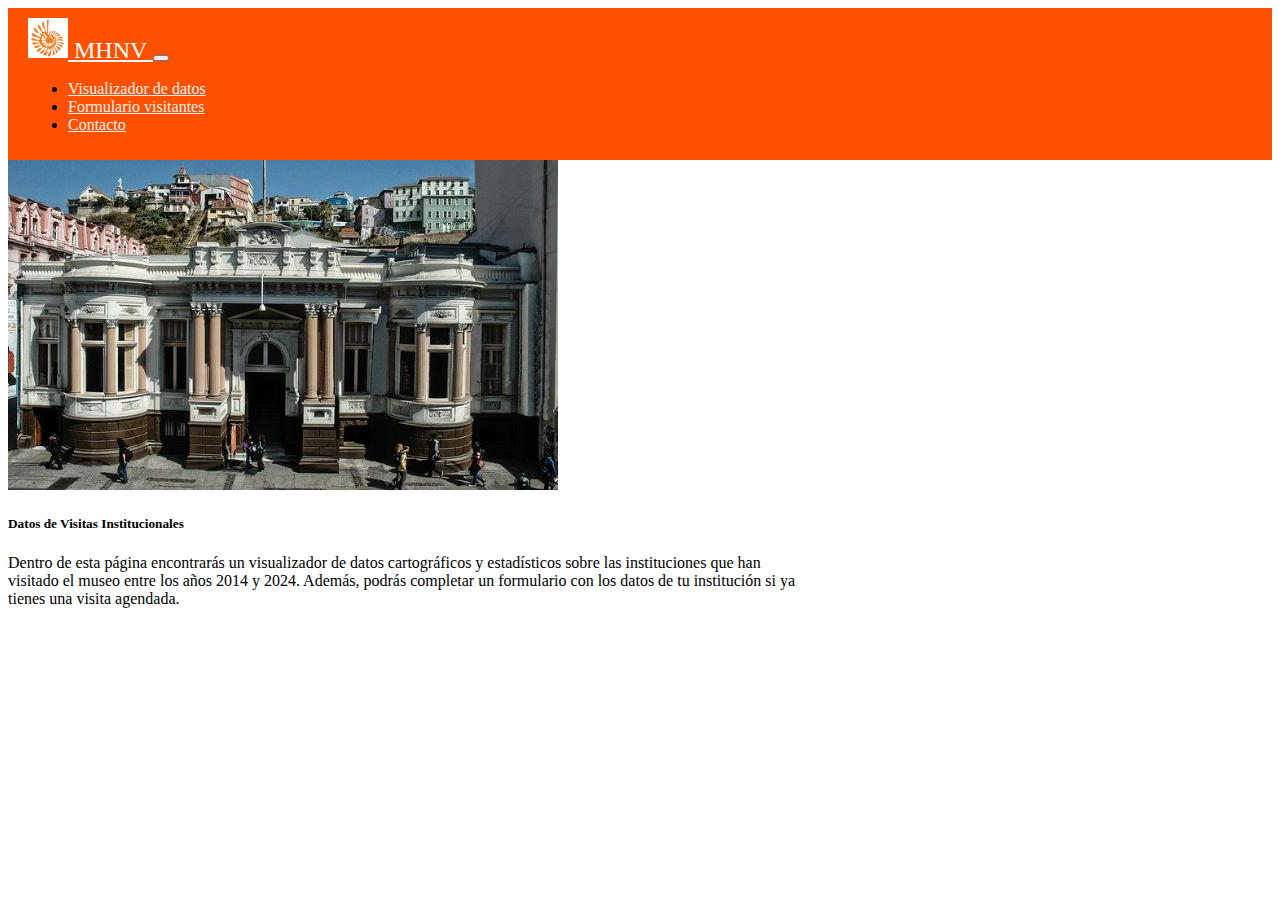
<file: index.html>
<!DOCTYPE html>
<html lang="es">
<head>
  <meta charset="UTF-8">
  <meta name="viewport" content="width=device-width, initial-scale=1.0">
  <title>Portafolio</title>

  <link href="https://cdn.jsdelivr.net/npm/bootstrap@5.3.7/dist/css/bootstrap.min.css" rel="stylesheet" integrity="sha384-LN+7fdVzj6u52u30Kp6M/trliBMCMKTyK833zpbD+pXdCLuTusPj697FH4R/5mcr" crossorigin="anonymous">

  <link rel="stylesheet" href="css/index.css">
</head>

<body class="bg-light">
  <nav class="navbar navbar-expand-lg navbar-dark bg-dark mi-navbar">
    <div class="container-fluid">
      <a class="navbar-brand" href="Index.html">
        <img src="img/Logo.jpg" alt="Logo MHNV" width="40" height="40" class="d-inline-block align-text-top">
        MHNV
      </a>    
      <button class="navbar-toggler" type="button" data-bs-toggle="collapse" data-bs-target="#navbarNav">
        <span class="navbar-toggler-icon"></span>
      </button>

      <div class="collapse navbar-collapse" id="navbarNav">
        <ul class="navbar-nav">
          <li class="nav-item"><a class="nav-link active" href="#">Visualizador de datos</a></li>
          <li class="nav-item"><a class="nav-link" href="formulario.html">Formulario visitantes</a></li>
          <li class="nav-item"><a class="nav-link" href="#">Contacto</a></li>
        </ul>
      </div>
    </div>
  </nav>

  <div class="container d-flex justify-content-center align-items-center vh-100">
    <div class="card text-center shadow" style="width: 50rem;">
      <img src="img/museo-de-historia-natural.jpg" class="card-img-top" alt="Imagen descriptiva">
      <div class="card-body">
        <h5 class="card-title">Datos de Visitas Institucionales</h5>
        <p class="card-text">Dentro de esta página encontrarás un visualizador de datos cartográficos y estadísticos sobre las instituciones que han visitado el museo entre los años 2014 y 2024. Además, podrás completar un formulario con los datos de tu institución si ya tienes una visita agendada.
        </p>
      </div>
    </div>
  </div>


  <script src="https://code.jquery.com/jquery-3.6.0.min.js"></script>
  <script src="https://cdn.jsdelivr.net/npm/bootstrap@5.3.7/dist/js/bootstrap.bundle.min.js" crossorigin="anonymous"></script>
  <script src="js/script.js"></script>
</body>
</html>
</file>
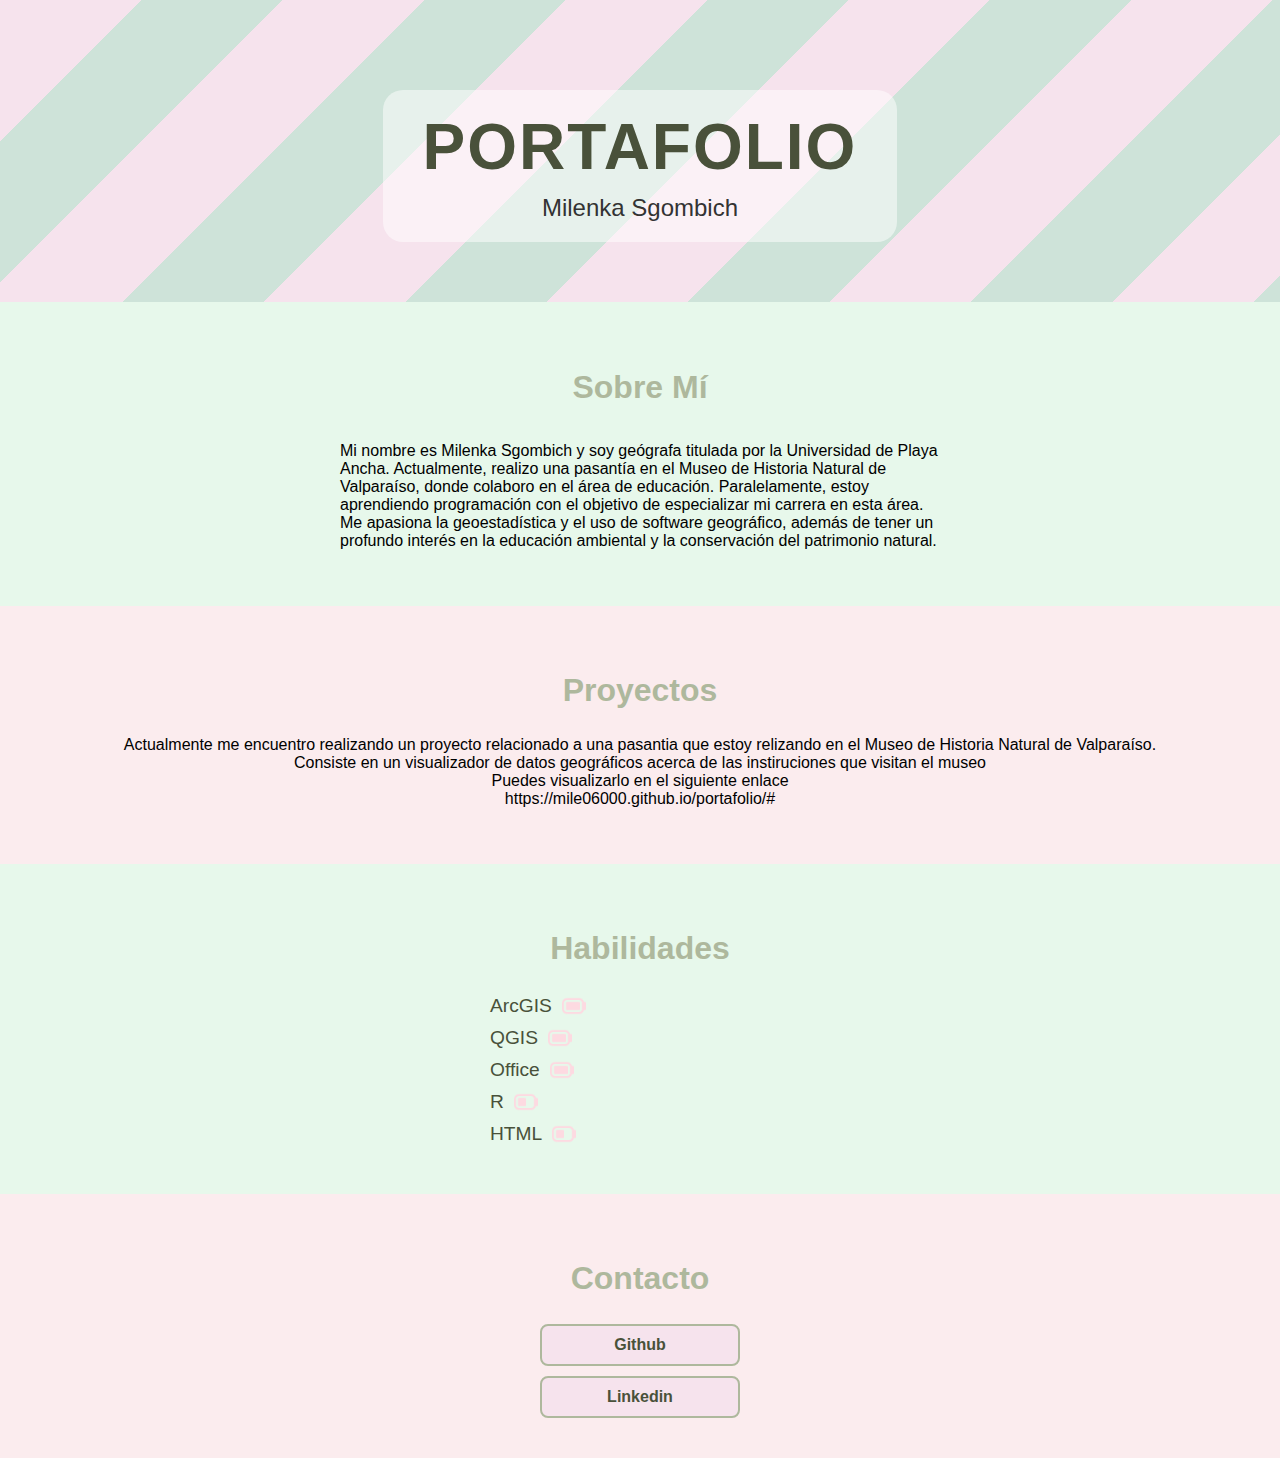
<file: portafolio/index.html>
<!DOCTYPE html>
<html lang="es">
<head>
  <meta charset="UTF-8">
  <title>Portafolio Milenka Sgombich</title>
  <link rel="stylesheet" href="css/estilos.css">
</head>
<body>
  <header class="hero">
    <div class="overlay">
      <h1>PORTAFOLIO</h1>
      <p>Milenka Sgombich</p>
    </div>
  </header>

  <section class="about">
    <h2>Sobre Mí</h2>
    <div class="about-content">
      <div class="about-text">
        <p>Mi nombre es Milenka Sgombich y soy geógrafa titulada por la Universidad de Playa Ancha. Actualmente, realizo una pasantía en el Museo de Historia Natural de Valparaíso, donde colaboro en el área de educación. Paralelamente, estoy aprendiendo programación con el objetivo de especializar mi carrera en esta área. Me apasiona la geoestadística y el uso de software geográfico, además de tener un profundo interés en la educación ambiental y la conservación del patrimonio natural.</p>
    </div>
  </section>

  <section class="projects">
    <h2>Proyectos</h2>
    <p>Actualmente me encuentro realizando un proyecto relacionado a una pasantia que estoy relizando en el Museo de Historia Natural de Valparaíso. <br> Consiste en un visualizador de datos geográficos acerca de las instiruciones que visitan el museo <br> Puedes visualizarlo en el siguiente enlace <br> https://mile06000.github.io/portafolio/#
</p>
  </section>

<section class="skills">
  <h2>Habilidades</h2>
  <ul>
    <li><span>ArcGIS</span> <img src="img/bateria-llena (1).png" alt="Nivel alto"></li>
    <li><span>QGIS</span> <img src="img/bateria-llena (1).png" alt="Nivel alto"></li>
    <li><span>Office</span> <img src="img/bateria-llena (1).png" alt="Nivel alto"></li>
    <li><span>R</span> <img src="img/la-mitad-de-la-bateria.png" alt="Nivel medio"></li>
    <li><span>HTML</span> <img src="img/la-mitad-de-la-bateria.png" alt="Nivel medio"></li>
  </ul>
</section>


  <section class="contact">
    <h2>Contacto</h2>
    <form>
<a href="https://github.com/mile06000" class="button">Github</a>
<a href="https://www.linkedin.com/in/milenka-sgombich/" class="button">Linkedin</a>

    </form>
  </section>
</body>
</html>
</file>
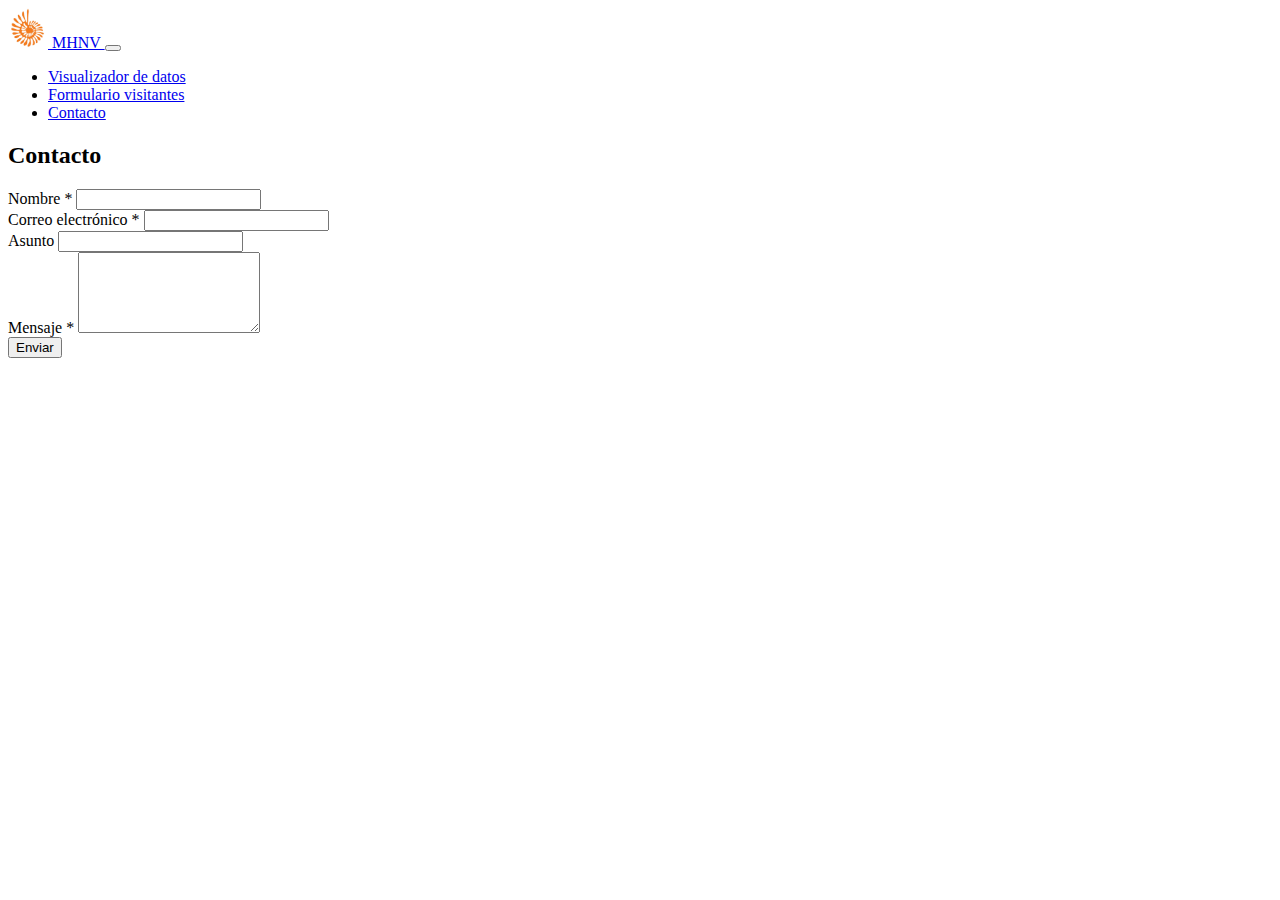
<file: contacto.html>
<!DOCTYPE html>
<html lang="en">
<head>
    <meta charset="UTF-8">
    <meta name="viewport" content="width=device-width, initial-scale=1.0">
     <link href="https://cdn.jsdelivr.net/npm/bootstrap@5.3.7/dist/css/bootstrap.min.css" rel="stylesheet" integrity="sha384-LN+7fdVzj6u52u30Kp6M/trliBMCMKTyK833zpbD+pXdCLuTusPj697FH4R/5mcr" crossorigin="anonymous">
    <title>Document</title>
</head>
<body>
    <main>
<nav class="navbar navbar-expand-lg navbar-dark bg-dark mi-navbar">
  <div class="container-fluid">
<a class="navbar-brand" href="Index.html">
  <img src="img/Logo.jpg" alt="Logo MHNV" width="40" height="40" class="d-inline-block align-text-top">
  MHNV
</a>    <button class="navbar-toggler" type="button" data-bs-toggle="collapse" data-bs-target="#navbarNav" aria-controls="navbarNav" aria-expanded="false" aria-label="Toggle navigation">
      <span class="navbar-toggler-icon"></span>
    </button>
    <div class="collapse navbar-collapse" id="navbarNav">
      <ul class="navbar-nav">
        <li class="nav-item">
          <a class="nav-link active" aria-current="page" href="#">Visualizador de datos</a>
        </li>
         <li class="nav-item">
          <a class="nav-link" href="formulario.html">Formulario visitantes</a>
        </li>
        <li class="nav-item">
          <a class="nav-link" href="#">Contacto</a>
        </li>
      </ul>
    </div>
  </div>
</nav>
</main>
    <section id="contacto" class="container my-5">
  <h2 class="mb-4">Contacto</h2>
  <form id="formularioContacto">
    <div class="mb-3">
      <label for="nombreContacto" class="form-label">Nombre *</label>
      <input type="text" class="form-control" id="nombreContacto" name="nombreContacto" required>
    </div>

    <div class="mb-3">
      <label for="correoContacto" class="form-label">Correo electrónico *</label>
      <input type="email" class="form-control" id="correoContacto" name="correoContacto" required>
    </div>

    <div class="mb-3">
      <label for="asuntoContacto" class="form-label">Asunto</label>
      <input type="text" class="form-control" id="asuntoContacto" name="asuntoContacto">
    </div>

    <div class="mb-3">
      <label for="mensajeContacto" class="form-label">Mensaje *</label>
      <textarea class="form-control" id="mensajeContacto" name="mensajeContacto" rows="5" required></textarea>
    </div>

    <button type="submit" class="btn btn-primary">Enviar</button>
  </form>
</section>

</body>
</html>
</file>
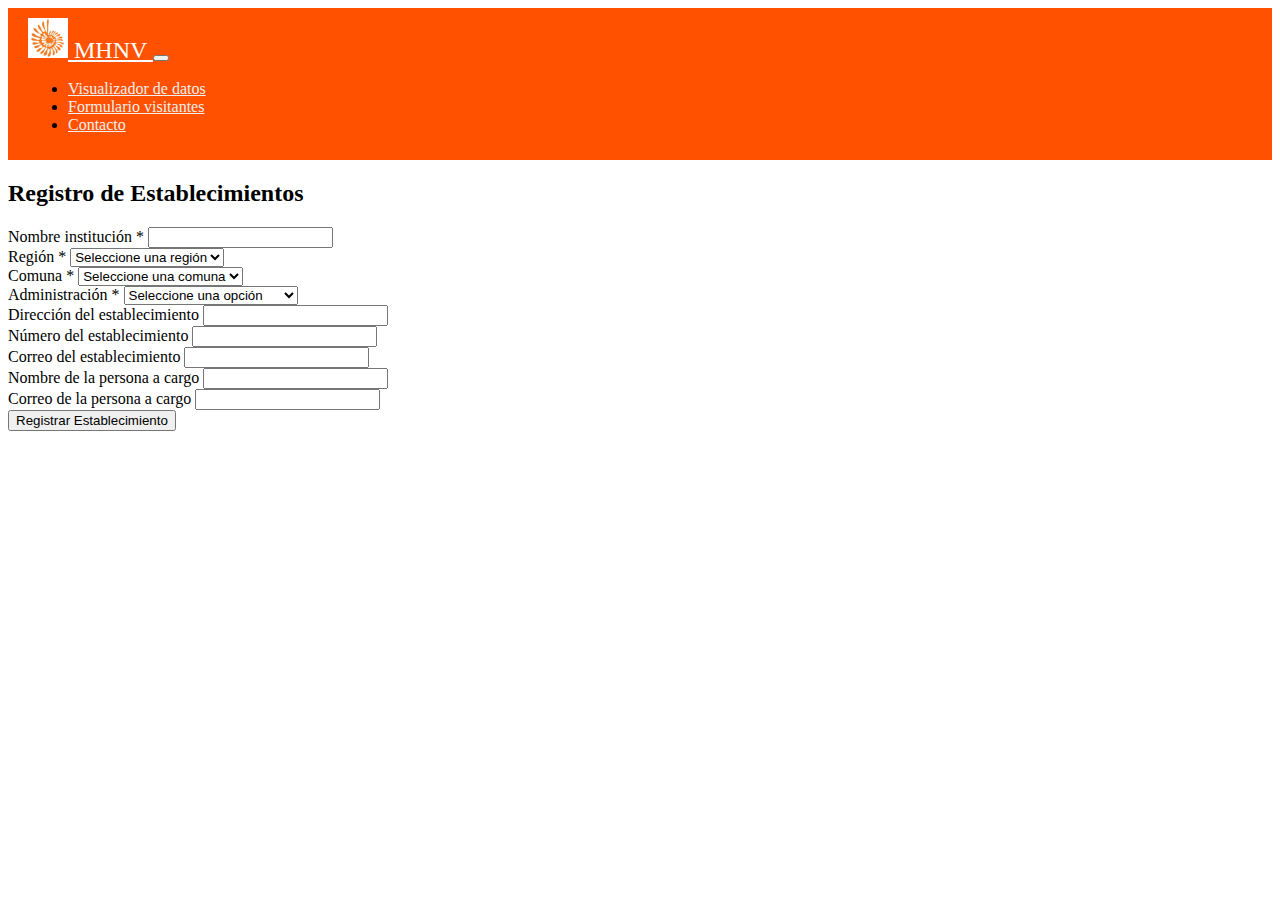
<file: formulario.html>
<!DOCTYPE html>
<html lang="en">
<head>
    <meta charset="UTF-8">
    <meta name="viewport" content="width=device-width, initial-scale=1.0">
    <link href="https://cdn.jsdelivr.net/npm/bootstrap@5.3.7/dist/css/bootstrap.min.css" rel="stylesheet" integrity="sha384-LN+7fdVzj6u52u30Kp6M/trliBMCMKTyK833zpbD+pXdCLuTusPj697FH4R/5mcr" crossorigin="anonymous">
    <link rel="stylesheet" href="css/index.css">
    <title>Document</title>
</head>
<body>
     <main>
<nav class="navbar navbar-expand-lg navbar-dark bg-dark mi-navbar">
  <div class="container-fluid">
<a class="navbar-brand" href="Index.html">
  <img src="img/Logo.jpg" alt="Logo MHNV" width="40" height="40" class="d-inline-block align-text-top">
  MHNV
</a>    <button class="navbar-toggler" type="button" data-bs-toggle="collapse" data-bs-target="#navbarNav" aria-controls="navbarNav" aria-expanded="false" aria-label="Toggle navigation">
      <span class="navbar-toggler-icon"></span>
    </button>
    <div class="collapse navbar-collapse" id="navbarNav">
      <ul class="navbar-nav">
        <li class="nav-item">
          <a class="nav-link active" aria-current="page" href="#">Visualizador de datos</a>
        </li>
         <li class="nav-item">
          <a class="nav-link" href="formulario.html">Formulario visitantes</a>
        </li>
        <li class="nav-item">
          <a class="nav-link" href="#">Contacto</a>
        </li>
      </ul>
    </div>
  </div>
</nav>
</main>
 <div class="container my-5">
  <h2 class="mb-4 text-center" >Registro de Establecimientos</h2>
  <form id="registroEstablecimiento">
    <div class="row mb-3">
      <div class="col-md-6">
        <label for="nombreInstitucion" class="form-label">Nombre institución *</label>
        <input type="text" class="form-control" id="nombreInstitucion" name="nombreInstitucion" required>
      </div>
      <div class="col-md-6">
        <label for="region" class="form-label">Región *</label>
        <select class="form-select" id="region" name="region" required>
          <option value="">Seleccione una región</option>
          <option value="Arica y Parinacota">Arica y Parinacota</option>
          <option value="Tarapacá">Tarapacá</option>
          <option value="Antofagasta">Antofagasta</option>
          <option value="Atacama">Atacama</option>
          <option value="Coquimbo">Coquimbo</option>
          <option value="Valparaíso">Valparaíso</option>
          <option value="Metropolitana">Metropolitana</option>
          <option value="O'Higgins">O'Higgins</option>
          <option value="Maule">Maule</option>
          <option value="Ñuble">Ñuble</option>
          <option value="Biobío">Biobío</option>
          <option value="La Araucanía">La Araucanía</option>
          <option value="Los Ríos">Los Ríos</option>
          <option value="Los Lagos">Los Lagos</option>
          <option value="Aysén">Aysén</option>
          <option value="Magallanes">Magallanes</option>
        </select>
      </div>
    </div>

    <div class="row mb-3">
      <div class="col-md-6">
        <label for="comuna" class="form-label">Comuna *</label>
        <select class="form-select" id="comuna" name="comuna" required>
          <option value="">Seleccione una comuna</option>
          <option value="Valparaíso">Valparaíso</option>
          <option value="Viña del Mar">Viña del Mar</option>
          <option value="Santiago">Santiago</option>
          <option value="La Serena">La Serena</option>
          <!-- Agrega más comunas aquí -->
        </select>
      </div>
      <div class="col-md-6">
        <label for="administracion" class="form-label">Administración *</label>
        <select class="form-select" id="administracion" name="administracion" required>
          <option value="">Seleccione una opción</option>
          <option value="Estatal">Estatal</option>
          <option value="Municipal">Municipal</option>
          <option value="Particular">Particular</option>
          <option value="Particular Subvencionado">Particular Subvencionado</option>
          <option value="SLEP">SLEP</option>
          <option value="Educación Superior">Educación Superior</option>
          <option value="Institución No Educativa">Institución No Educativa</option>
        </select>
      </div>
    </div>
    <div class="row mb-3">
  <div class="col-md-12">
    <label for="direccionEstablecimiento" class="form-label">Dirección del establecimiento</label>
    <input type="text" class="form-control" id="direccionEstablecimiento" name="direccionEstablecimiento">
  </div>
</div>

    <div class="row mb-3">
      <div class="col-md-6">
        <label for="numeroEstablecimiento" class="form-label">Número del establecimiento</label>
        <input type="text" class="form-control" id="numeroEstablecimiento" name="numeroEstablecimiento">
      </div>
      <div class="col-md-6">
        <label for="correoEstablecimiento" class="form-label">Correo del establecimiento</label>
        <input type="email" class="form-control" id="correoEstablecimiento" name="correoEstablecimiento">
      </div>
    </div>

    <div class="row mb-3">
      <div class="col-md-6">
        <label for="nombrePersona" class="form-label">Nombre de la persona a cargo</label>
        <input type="text" class="form-control" id="nombrePersona" name="nombrePersona">
      </div>
      <div class="col-md-6">
        <label for="correoPersona" class="form-label">Correo de la persona a cargo</label>
        <input type="email" class="form-control" id="correoPersona" name="correoPersona">
      </div>
    </div>

    <div class="text-end">
      <button type="submit" class="btn btn-primary">Registrar Establecimiento</button>
    </div>
  </form>
</div>

<script src="https://code.jquery.com/jquery-3.6.0.min.js"></script>
<script src="js/script.js"></script>
</body>
</html>
</file>
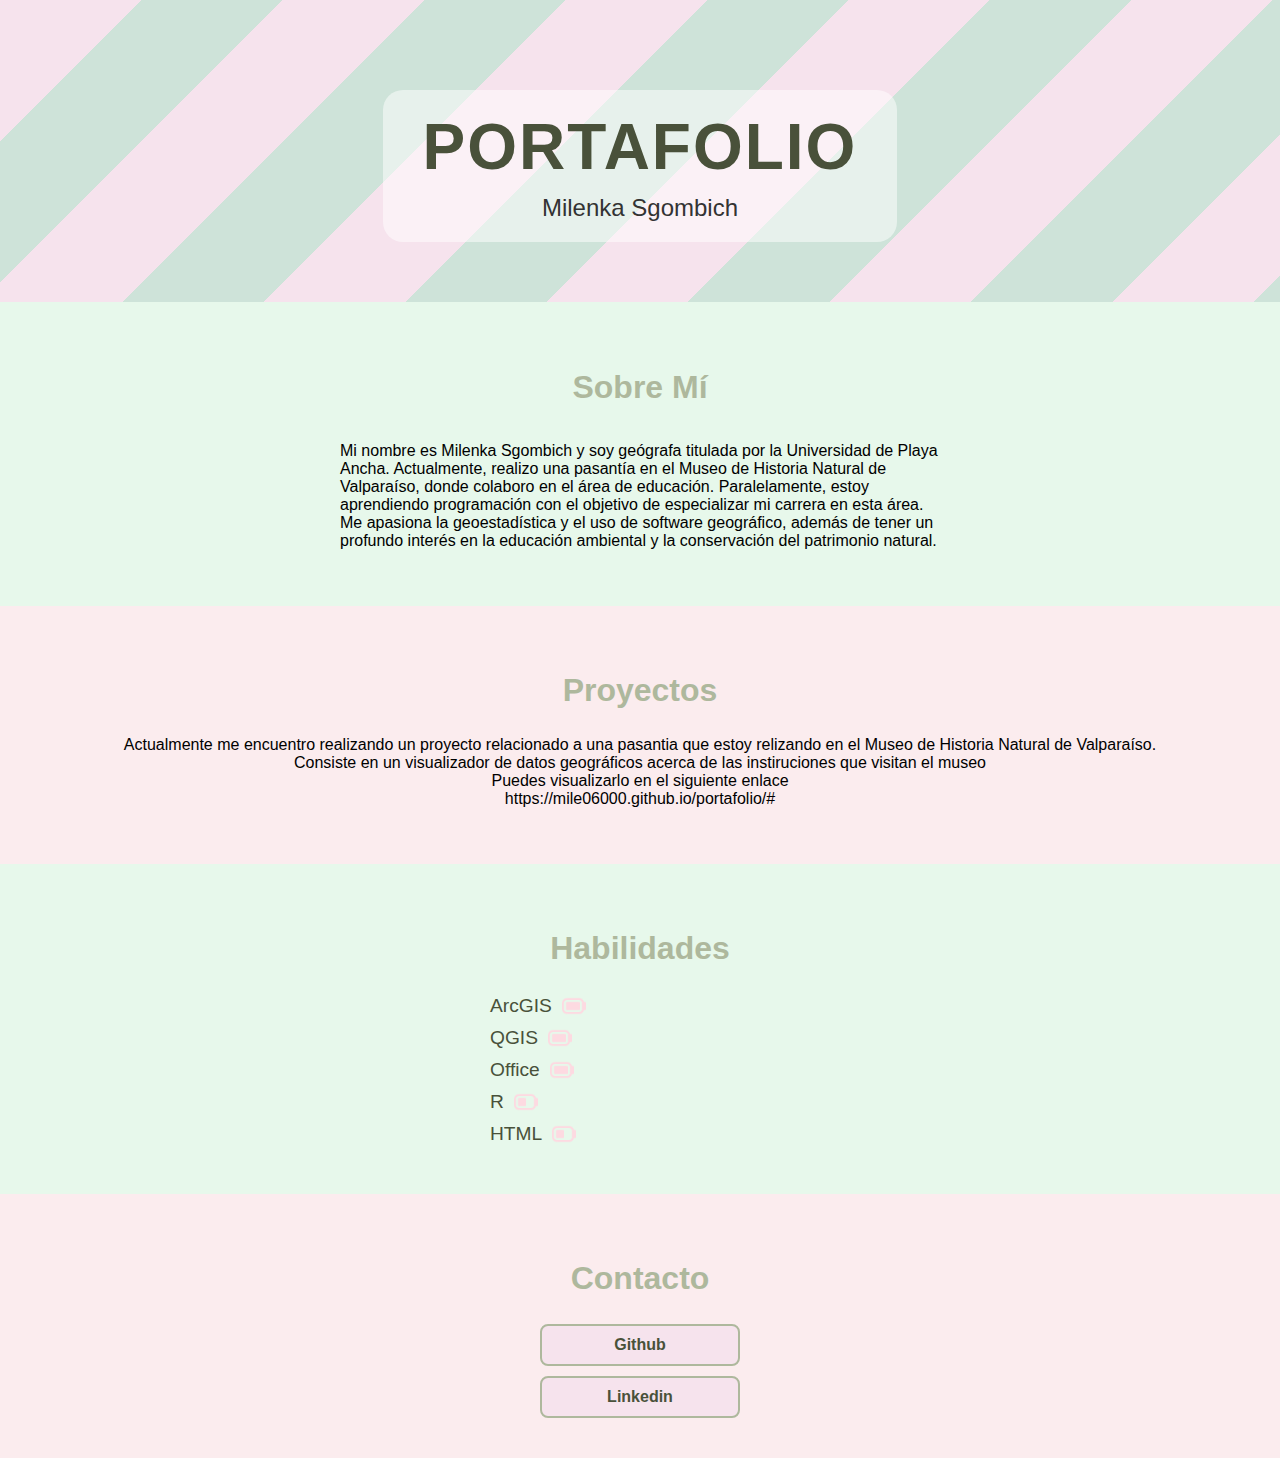
<file: portafolio/portafolio.html>
<!DOCTYPE html>
<html lang="es">
<head>
  <meta charset="UTF-8">
  <title>Portafolio Milenka Sgombich</title>
  <link rel="stylesheet" href="css/estilos.css">
</head>
<body>
  <header class="hero">
    <div class="overlay">
      <h1>PORTAFOLIO</h1>
      <p>Milenka Sgombich</p>
    </div>
  </header>

  <section class="about">
    <h2>Sobre Mí</h2>
    <div class="about-content">
      <div class="about-text">
        <p>Mi nombre es Milenka Sgombich y soy geógrafa titulada por la Universidad de Playa Ancha. Actualmente, realizo una pasantía en el Museo de Historia Natural de Valparaíso, donde colaboro en el área de educación. Paralelamente, estoy aprendiendo programación con el objetivo de especializar mi carrera en esta área. Me apasiona la geoestadística y el uso de software geográfico, además de tener un profundo interés en la educación ambiental y la conservación del patrimonio natural.</p>
    </div>
  </section>

  <section class="projects">
    <h2>Proyectos</h2>
    <p>Actualmente me encuentro realizando un proyecto relacionado a una pasantia que estoy relizando en el Museo de Historia Natural de Valparaíso. <br> Consiste en un visualizador de datos geográficos acerca de las instiruciones que visitan el museo <br> Puedes visualizarlo en el siguiente enlace <br> https://mile06000.github.io/portafolio/#
</p>
    <div class="pixel-hearts"></div>
  </section>

<section class="skills">
  <h2>Habilidades</h2>
  <ul>
    <li><span>ArcGIS</span> <img src="img/bateria-llena (1).png" alt="Nivel alto"></li>
    <li><span>QGIS</span> <img src="img/bateria-llena (1).png" alt="Nivel alto"></li>
    <li><span>Office</span> <img src="img/bateria-llena (1).png" alt="Nivel alto"></li>
    <li><span>R</span> <img src="img/la-mitad-de-la-bateria.png" alt="Nivel medio"></li>
    <li><span>HTML</span> <img src="img/la-mitad-de-la-bateria.png" alt="Nivel medio"></li>
  </ul>
</section>


  <section class="contact">
    <h2>Contacto</h2>
    <form>
<a href="https://github.com/mile06000" class="button">Github</a>
<a href="https://www.linkedin.com/in/milenka-sgombich/" class="button">Linkedin</a>

    </form>
  </section>
</body>
</html>
</file>
<file: css/index.css>
/* Estilo personalizado para la navbar */
.mi-navbar {
  background-color: #ff5100 !important; /* azul oscuro */
  padding: 10px 20px;
}

.mi-navbar .navbar-brand {
  font-weight: serif;
  color: rgb(255, 255, 255) !important;
  font-size: 1.5rem;
}

.mi-navbar .nav-link {
  color: #f0f0f0 !important;
  margin-right: 15px;
}

.mi-navbar .nav-link:hover {
  color: #ffd700 !important; /* amarillo */
  text-decoration: underline;
}
</file>
<file: portafolio/css/estilos.css>
body {
  margin: 0;
  font-family: 'Comic Sans MS', Arial, sans-serif;
  background: repeating-linear-gradient(
    135deg,
    #f6e3ed,
    #f6e3ed 100px,
    #cee3d9 100px,
    #cee3d9 200px
  );
}

.hero {
  background-image: "img/descarga (8).jpg";
  text-align: center;
  padding: 90px 0 60px 0;
  position: relative;
}

.hero .overlay {
  background: rgba(255,255,255, 0.5);
  display: inline-block;
  padding: 20px 40px;
  border-radius: 20px;
}

.hero h1 {
  font-size: 4em;
  font-family: 'Luckiest Guy', cursive, Arial;
  color: #49513a;
  margin: 0 0 10px 0;
  letter-spacing: 2px;
}
.hero p {
  font-size: 1.5em;
  color: #333;
  margin: 0;
}

section {
  padding: 40px 0;
  text-align: center;
}

.about {
  background: #e7f8eb;
}
.about h2 {
  color: #aeb89d;
  font-size: 2em;
  margin-bottom: 20px;
}
.about-content {
  display: flex;
  justify-content: center;
  align-items: flex-start;
  gap: 30px;
}

.about-text {
  max-width: 600px;
  text-align: left;
}

.projects, .skills, .contact {
  background: #fbecee;
}
.projects h2, .skills h2, .contact h2 {
  color: #aeb89d;
  font-size: 2em;
}


.skills ul {
  list-style: none;
  padding: 0;
  max-width: 300px;
  margin: 0 auto;
}

.skills li {
  display: flex;
  align-items: center;
  justify-content: flex-start;
  gap: 10px;
  font-size: 1.2em;
  color: #49513a;
  margin-bottom: 8px;
}

.skills img {
  width: 24px; 
  height: auto;
}

.skills {
  background: #e7f8eb;
}

.contact form {
  max-width: 200px;
  margin: 0 auto;
  display: flex;
  flex-direction: column;
  gap: 10px;
  color: #49513a;
  font-family: 'Comic Sans MS', cursive, Arial, sans-serif;
}

.button {
  display: inline-block;
  padding: 10px 20px;
  background-color: #f6e3ed;
  color: #49513a;
  border-radius: 8px;
  text-decoration: none;
  font-weight: bold;
  font-family: 'Comic Sans MS', cursive, Arial, sans-serif;
  border: 2px solid #aeb89d;
  transition: background-color 0.3s ease, color 0.3s ease;
  cursor: pointer;
}

.button:hover {
  background-color: #aeb89d;
  color: #f6e3ed;
}
</file>
